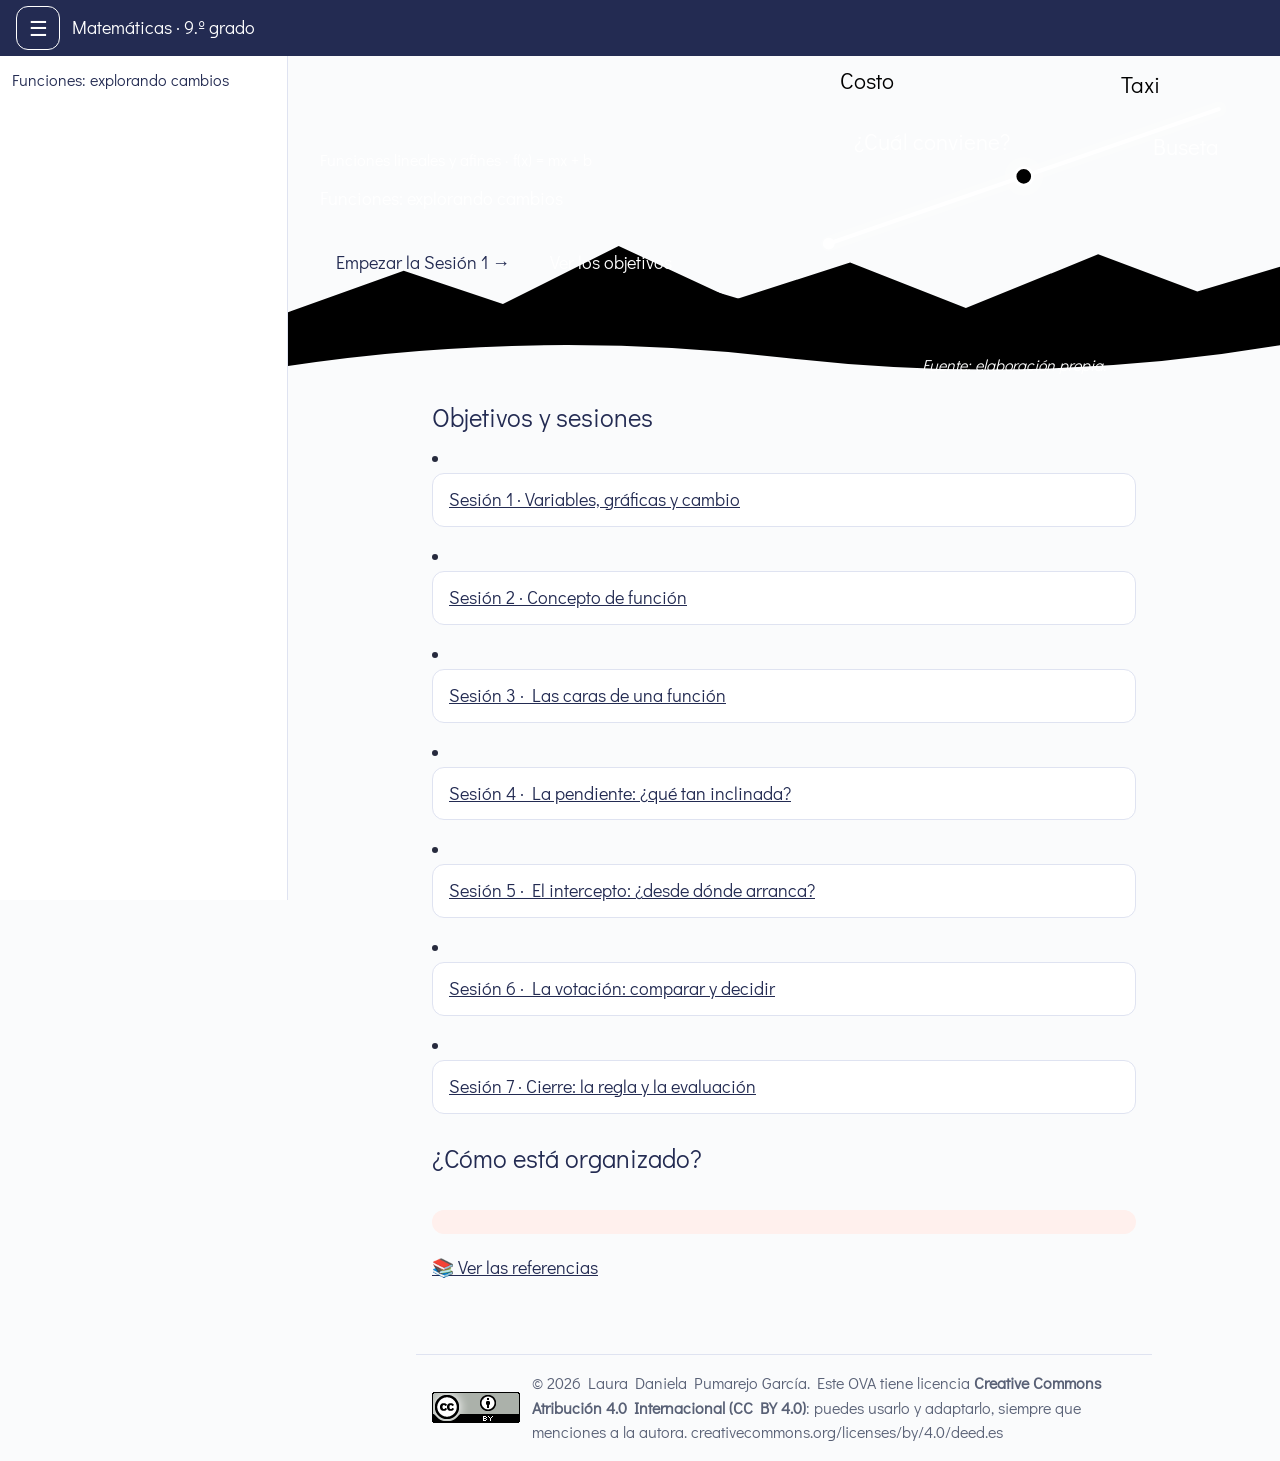
<file: index.html>
<!doctype html>
<html lang="es-CO">
<head>
  <meta charset="utf-8">
  <meta name="viewport" content="width=device-width, initial-scale=1">
  <meta name="author" content="Laura Daniela Pumarejo García">
  <meta name="description" content="OVA de matemáticas para grado 9.º sobre funciones lineales y afines. Funciona sin conexión.">
  <meta name="license" content="CC BY 4.0">
  <title>Funciones: explorando cambios</title>
  <link rel="stylesheet" href="css/tokens.css">
  <link rel="stylesheet" href="css/base.css">
  <link rel="stylesheet" href="css/layout.css">
  <link rel="stylesheet" href="css/components/sidebar.css">
  <link rel="stylesheet" href="css/components/home.css">
  <link rel="stylesheet" href="css/components/license.css">
</head>
<body>
  <a class="ova-skip" href="#ova-content">Saltar al contenido</a>

  <header class="ova-topbar" id="ova-topbar">
    <button class="ova-topbar__toggle" id="ova-menu-toggle" type="button" aria-controls="ova-sidebar" aria-expanded="false" aria-label="Abrir menú"><span aria-hidden="true">☰</span></button>
    <p class="ova-topbar__title">Matemáticas · 9.º grado</p>
  </header>

  <div class="ova-shell">
    <nav class="ova-sidebar" id="ova-sidebar" aria-label="Menú del curso">
      <div class="ova-sidebar__head">
        <p class="ova-sidebar__unit">Funciones: explorando cambios</p>
        <button class="ova-sidebar__close" id="ova-menu-close" type="button" aria-label="Cerrar menú"><span aria-hidden="true">✕</span></button>
      </div>
      <div id="ova-course-menu"></div>
    </nav>
    <div class="ova-sidebar__scrim" id="ova-scrim"></div>

    <div class="ova-shell__main" id="ova-main-column">
      <main id="ova-content" tabindex="-1">
        <section class="ova-cover" aria-labelledby="ova-cover-title">
          <div class="ova-cover__inner">
            <div class="ova-cover__text">
              <p class="ova-cover__eyebrow">Funciones lineales y afines · f(x) = mx + b</p>
              <h1 class="ova-cover__title" id="ova-cover-title">Funciones: explorando cambios</h1>
              <div class="ova-cover__about" id="ova-home-about"></div>
              <div class="ova-cover__actions">
                <a class="ova-cover__link ova-cover__link--main" id="ova-home-start" href="session.html?s=1">Empezar la Sesión 1 →</a>
                <a class="ova-cover__link" href="#ova-home-objectives-title">Ver los objetivos</a>
              </div>
            </div>
            <div class="ova-cover__art">
              <svg class="ova-cover__graph" viewBox="0 0 480 300" role="img" aria-label="Gráfica del costo según los kilómetros: las rectas del taxi y de la buseta arrancan en valores distintos y se cruzan en un punto, con la pregunta ¿cuál conviene?">
                <path class="ova-graph__grid" d="M116.7 20V250M183.3 20V250M250 20V250M316.7 20V250M383.3 20V250M450 20V250M50 192.5H450M50 135H450M50 77.5H450M50 20H450"/>
                <path class="ova-graph__axis" d="M50 12V250H460"/>
                <path class="ova-graph__line ova-graph__line--bus ova-graph__glow" pathLength="1" d="M50 192.5L450 54.5"/>
                <path class="ova-graph__line ova-graph__line--taxi ova-graph__glow" pathLength="1" d="M50 227L450 20"/>
                <path class="ova-graph__line ova-graph__line--bus" pathLength="1" d="M50 192.5L450 54.5"/>
                <path class="ova-graph__line ova-graph__line--taxi" pathLength="1" d="M50 227L450 20"/>
                <circle class="ova-graph__point--bus" cx="50" cy="192.5" r="6"/>
                <circle class="ova-graph__point--taxi" cx="50" cy="227" r="6"/>
                <g class="ova-graph__appear">
                  <circle class="ova-graph__halo" cx="250" cy="123.5" r="20"/>
                  <circle class="ova-graph__cross" cx="250" cy="123.5" r="9"/>
                  <text class="ova-graph__label ova-graph__label--end" x="236" y="96">¿Cuál conviene?</text>
                  <text class="ova-graph__label ova-graph__label--taxi" x="350" y="38">Taxi</text>
                  <text class="ova-graph__label ova-graph__label--end" x="450" y="102">Buseta</text>
                </g>
                <text class="ova-graph__label ova-graph__label--axis" x="62" y="34">Costo</text>
                <text class="ova-graph__label ova-graph__label--axis ova-graph__label--end" x="460" y="280">Kilómetros</text>
              </svg>
              <p class="ova-figure-source">Fuente: elaboración propia.</p>
            </div>
          </div>
          <svg class="ova-cover__ridges" viewBox="0 0 1200 200" preserveAspectRatio="none" aria-hidden="true" focusable="false">
            <path class="ova-cover__ridge--far" d="M0 120L140 70L260 110L400 40L540 105L680 60L820 115L980 50L1100 95L1200 65V200H0Z"/>
            <path class="ova-cover__ridge--mid" d="M0 150L180 105L330 145L500 90L700 150L880 110L1040 150L1200 115V200H0Z"/>
            <path class="ova-cover__ridge--front" d="M0 185Q300 140 600 175T1200 160V200H0Z"/>
          </svg>
        </section>

        <div class="ova-container ova-home">
          <section class="ova-home__section" aria-labelledby="ova-home-objectives-title">
            <h2 class="ova-home__heading" id="ova-home-objectives-title">Objetivos y sesiones</h2>
            <div class="ova-home__objectives" id="ova-home-list"></div>
            <p class="ova-home__note" id="ova-home-note"></p>
          </section>
          <section class="ova-home__section" aria-labelledby="ova-home-organization-title">
            <h2 class="ova-home__heading" id="ova-home-organization-title">¿Cómo está organizado?</h2>
            <p class="ova-home__note" id="ova-home-organization"></p>
            <ul class="ova-home__steps" id="ova-home-steps"></ul>
            <p class="ova-home__callout" id="ova-home-callout"></p>
            <a class="ova-home__link" id="ova-home-references" href="references.html">📚 Ver las referencias</a>
          </section>
          <div id="ova-home-teacher"></div>
        </div>
      </main>
      <footer class="ova-license ova-container">
        <img class="ova-license__logo" src="css/images/cc-by.png" width="88" height="31" alt="Licencia Creative Commons Atribución 4.0">
        <p class="ova-license__text">© 2026 Laura Daniela Pumarejo García. Este OVA tiene licencia <strong>Creative Commons Atribución 4.0 Internacional (CC BY 4.0)</strong>: puedes usarlo y adaptarlo, siempre que menciones a la autora. creativecommons.org/licenses/by/4.0/deed.es</p>
      </footer>
    </div>
  </div>

  <script src="js/core/dom.js"></script>
  <script src="js/core/sidebar.js"></script>
  <script src="js/core/course-menu.js"></script>
  <script src="js/services/markdown.js"></script>
  <script src="data/course.js"></script>
  <script src="js/home.js"></script>
</body>
</html>
</file>
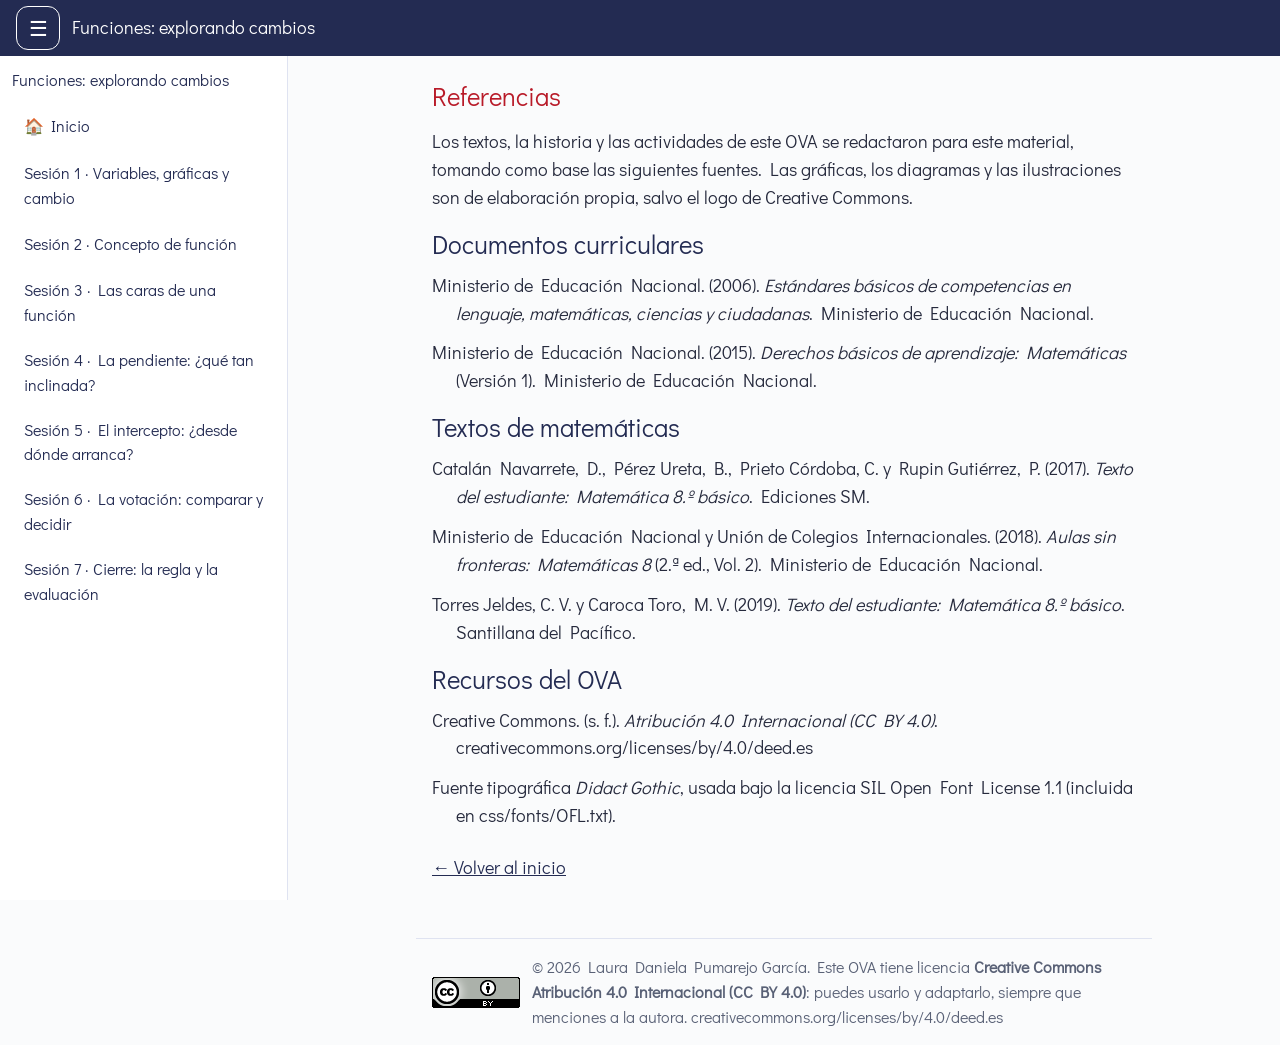
<file: references.html>
<!doctype html>
<html lang="es-CO">
<head>
  <meta charset="utf-8">
  <meta name="viewport" content="width=device-width, initial-scale=1">
  <meta name="author" content="Laura Daniela Pumarejo García">
  <meta name="license" content="CC BY 4.0">
  <title>Referencias · Funciones: explorando cambios</title>
  <link rel="stylesheet" href="css/tokens.css">
  <link rel="stylesheet" href="css/base.css">
  <link rel="stylesheet" href="css/layout.css">
  <link rel="stylesheet" href="css/components/sidebar.css">
  <link rel="stylesheet" href="css/components/home.css">
  <link rel="stylesheet" href="css/components/license.css">
</head>
<body>
  <a class="ova-skip" href="#ova-content">Saltar al contenido</a>

  <header class="ova-topbar" id="ova-topbar">
    <button class="ova-topbar__toggle" id="ova-menu-toggle" type="button" aria-controls="ova-sidebar" aria-expanded="false" aria-label="Abrir menú"><span aria-hidden="true">☰</span></button>
    <p class="ova-topbar__title">Funciones: explorando cambios</p>
  </header>

  <div class="ova-shell">
    <nav class="ova-sidebar" id="ova-sidebar" aria-label="Menú del curso">
      <div class="ova-sidebar__head">
        <p class="ova-sidebar__unit">Funciones: explorando cambios</p>
        <button class="ova-sidebar__close" id="ova-menu-close" type="button" aria-label="Cerrar menú"><span aria-hidden="true">✕</span></button>
      </div>
      <div id="ova-course-menu"></div>
    </nav>
    <div class="ova-sidebar__scrim" id="ova-scrim"></div>

    <div class="ova-shell__main" id="ova-main-column">
      <main class="ova-container ova-home" id="ova-content" tabindex="-1">
        <h1 class="ova-page__title">Referencias</h1>
        <p class="ova-home__note" id="ova-references-intro"></p>
        <div class="ova-home__objectives" id="ova-references-groups"></div>
        <a class="ova-home__link" id="ova-references-home" href="index.html">← Volver al inicio</a>
      </main>
      <footer class="ova-license ova-container">
        <img class="ova-license__logo" src="css/images/cc-by.png" width="88" height="31" alt="Licencia Creative Commons Atribución 4.0">
        <p class="ova-license__text">© 2026 Laura Daniela Pumarejo García. Este OVA tiene licencia <strong>Creative Commons Atribución 4.0 Internacional (CC BY 4.0)</strong>: puedes usarlo y adaptarlo, siempre que menciones a la autora. creativecommons.org/licenses/by/4.0/deed.es</p>
      </footer>
    </div>
  </div>

  <script src="js/core/dom.js"></script>
  <script src="js/core/sidebar.js"></script>
  <script src="js/core/course-menu.js"></script>
  <script src="js/services/markdown.js"></script>
  <script src="data/course.js"></script>
  <script src="data/references.js"></script>
  <script src="js/references.js"></script>
</body>
</html>
</file>
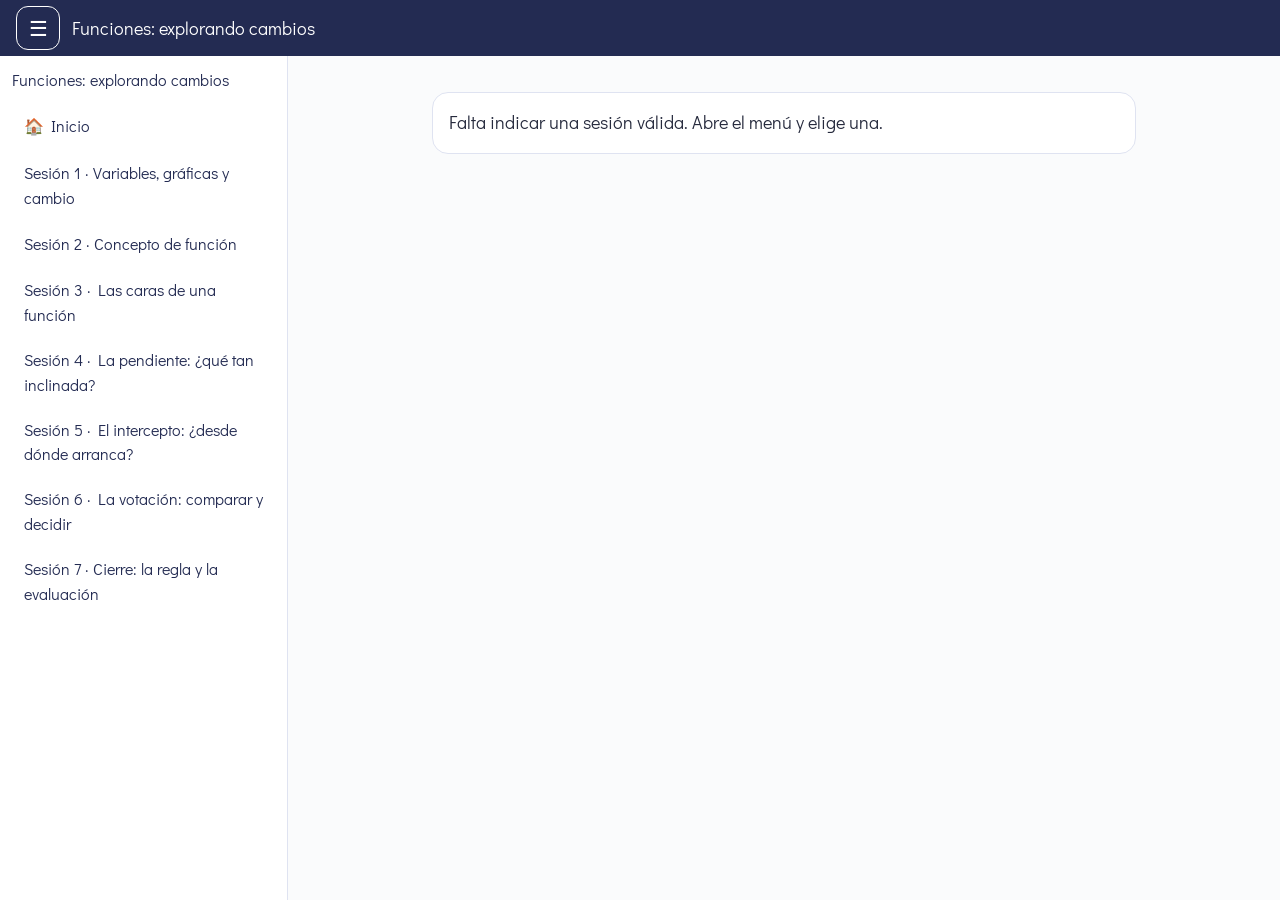
<file: session.html>
<!doctype html>
<html lang="es-CO">
<head>
  <meta charset="utf-8">
  <meta name="viewport" content="width=device-width, initial-scale=1">
  <title>Funciones: explorando cambios</title>
  <link rel="stylesheet" href="css/tokens.css">
  <link rel="stylesheet" href="css/base.css">
  <link rel="stylesheet" href="css/layout.css">
  <link rel="stylesheet" href="css/utilities.css">
  <link rel="stylesheet" href="css/components/button.css">
  <link rel="stylesheet" href="css/components/sidebar.css">
  <link rel="stylesheet" href="css/components/nav.css">
  <link rel="stylesheet" href="css/components/box.css">
  <link rel="stylesheet" href="css/components/chat.css">
  <link rel="stylesheet" href="css/components/bridge.css">
  <link rel="stylesheet" href="css/components/feedback.css">
  <link rel="stylesheet" href="css/components/field.css">
  <link rel="stylesheet" href="css/components/quiz.css">
  <link rel="stylesheet" href="css/components/chart.css">
  <link rel="stylesheet" href="css/components/table.css">
  <link rel="stylesheet" href="css/components/classify.css">
  <link rel="stylesheet" href="css/components/mission.css">
  <link rel="stylesheet" href="css/components/sagittal.css">
  <link rel="stylesheet" href="css/components/machine.css">
  <link rel="stylesheet" href="css/components/plane.css">
  <link rel="stylesheet" href="css/components/summary.css">
  <link rel="stylesheet" href="css/components/fraction.css">
  <link rel="stylesheet" href="css/components/teacher-review.css">
  <link rel="stylesheet" href="css/components/slope.css">
  <link rel="stylesheet" href="css/components/receipts.css">
</head>
<body>
  <a class="ova-skip" href="#ova-content">Saltar al contenido</a>

  <header class="ova-topbar" id="ova-topbar">
    <button class="ova-topbar__toggle" id="ova-menu-toggle" type="button" aria-controls="ova-sidebar" aria-expanded="false" aria-label="Abrir menú"><span aria-hidden="true">☰</span></button>
    <h1 class="ova-topbar__title" id="ova-session-title">Funciones: explorando cambios</h1>
  </header>

  <div class="ova-shell">
    <nav class="ova-sidebar" id="ova-sidebar" aria-label="Menú del curso">
      <div class="ova-sidebar__head">
        <p class="ova-sidebar__unit">Funciones: explorando cambios</p>
        <button class="ova-sidebar__close" id="ova-menu-close" type="button" aria-label="Cerrar menú"><span aria-hidden="true">✕</span></button>
      </div>
      <div id="ova-course-menu"></div>
    </nav>
    <div class="ova-sidebar__scrim" id="ova-scrim"></div>

    <div class="ova-shell__main" id="ova-main-column">
      <div class="ova-container">
        <section class="ova-progress" id="ova-progress" aria-label="Avance en la sesión"></section>
        <main class="ova-page" id="ova-content" tabindex="-1">
          <noscript><p class="ova-notice">Para ver este material necesitas activar JavaScript en tu navegador.</p></noscript>
        </main>
        <div id="ova-pager"></div>
      </div>
    </div>
  </div>

  <script src="js/core/dom.js"></script>
  <script src="js/core/registry.js"></script>
  <script src="js/core/renderer.js"></script>
  <script src="js/core/navigation.js"></script>
  <script src="js/core/sidebar.js"></script>
  <script src="js/core/course-menu.js"></script>
  <script src="js/services/markdown.js"></script>
  <script src="js/services/validator.js"></script>
  <script src="js/services/hints.js"></script>
  <script src="js/services/scale.js"></script>
  <script src="js/services/feedback.js"></script>
  <script src="js/services/field.js"></script>
  <script src="js/services/gate.js"></script>
  <script src="js/services/review.js"></script>
  <script src="js/services/plane-drawing.js"></script>
  <script src="js/components/box.js"></script>
  <script src="js/components/chat.js"></script>
  <script src="js/components/bridge.js"></script>
  <script src="js/components/quiz.js"></script>
  <script src="js/components/chart.js"></script>
  <script src="js/components/table.js"></script>
  <script src="js/components/classify.js"></script>
  <script src="js/components/mission.js"></script>
  <script src="js/components/sagittal.js"></script>
  <script src="js/components/machine.js"></script>
  <script src="js/components/plane.js"></script>
  <script src="js/components/line-lab.js"></script>
  <script src="js/components/summary.js"></script>
  <script src="js/components/teacher-review.js"></script>
  <script src="js/components/slope.js"></script>
  <script src="js/components/receipts.js"></script>
  <script src="data/course.js"></script>
  <script src="data/mission.js"></script>
  <script src="data/contexts.js"></script>
  <script src="js/app.js"></script>
</body>
</html>
</file>
<file: css/tokens.css>
:root {
  /* Color */
  --ova-red: #dd2433;
  --ova-red-dark: #b81a28;
  --ova-coral: #ff7a66;
  --ova-coral-soft: #fff0ed;
  --ova-coral-dark: #8f3226;
  --ova-blue: #232b52;
  --ova-text: #262a3d;
  --ova-text-soft: #596176;
  --ova-text-inverse: #fff;
  --ova-border: #dfe3f1;
  --ova-bg: #fafbfc;
  --ova-bg-2: #eaeef8;
  --ova-bg-card: #fff;
  --ova-ok: #1f8a4c;
  --ova-ok-dark: #166b3a;
  --ova-ok-soft: #e8f6ee;
  --ova-neutral: #8a93a0;
  --ova-scrim: rgba(35, 43, 82, .55);
  --ova-machine-funnel: #38446c;
  --ova-machine-body: #2e3856;
  --ova-machine-screen: #d1f2e5;

  /* Typography */
  --ova-font: "Didact Gothic", Verdana, Helvetica, Arial, sans-serif;
  --ova-font-receipt: "Courier New", Courier, monospace;
  --ova-text-s: 1rem;
  --ova-text-m: 1.125rem;
  --ova-text-l: 1.3rem;
  --ova-text-xl: 1.6rem;
  --ova-leading: 1.55;
  --ova-leading-title: 1.25;

  /* Spacing */
  --ova-space-1: 0.25rem;
  --ova-space-2: 0.5rem;
  --ova-space-3: 0.75rem;
  --ova-space-4: 1rem;
  --ova-space-5: 1.5rem;
  --ova-space-6: 2rem;

  /* Sizes */
  --ova-content-max: 46rem;
  --ova-figure-max: 28rem;
  --ova-sidebar-width: 18rem;
  --ova-drawer-max: 85vw;
  --ova-topbar-height: 3.5rem;
  --ova-touch: 2.75rem;
  --ova-avatar: 2.25rem;
  --ova-bubble-max: 85%;
  --ova-field-width: 5.5rem;
  --ova-slope-field: 5rem;
  --ova-machine-width: 15rem;
  --ova-receipt-width: 14rem;
  --ova-receipt-max: 18rem;
  --ova-receipt-tear: 0.625rem;
  --ova-receipt-tooth: 1.25rem;
  --ova-change-width: 6.5rem;
  --ova-radio-mark: 1.25rem;
  --ova-svg-text: 24px;
  --ova-svg-text-compact: 21px;
  --ova-svg-vertex: 7px;
  --ova-svg-vertex-compact: 5px;
  --ova-svg-point: 11px;
  --ova-svg-point-compact: 8px;
  --ova-stroke: 1px;
  --ova-stroke-2: 2px;
  --ova-stroke-focus: 3px;
  --ova-stroke-accent: 4px;

  /* Shape */
  --ova-radius: 16px;
  --ova-radius-btn: 12px;
  --ova-radius-full: 999px;
  --ova-shadow: 0 2px 10px rgba(35, 43, 82, .08);

  /* Layers and motion */
  --ova-z-topbar: 10;
  --ova-z-scrim: 20;
  --ova-z-drawer: 30;
  --ova-motion: .2s ease;
}
</file>
<file: css/base.css>
@font-face {
  font-family: "Didact Gothic";
  src: url("fonts/didact-gothic-latin-400-normal.woff2") format("woff2"),
       url("fonts/didact-gothic-latin-400-normal.woff") format("woff");
  font-weight: 400;
  font-style: normal;
  font-display: swap;
}

*, *::before, *::after { box-sizing: border-box; }

html {
  -webkit-text-size-adjust: 100%;
  scroll-padding-top: calc(var(--ova-topbar-height) + var(--ova-space-2));
}

body {
  margin: 0;
  background: var(--ova-bg);
  color: var(--ova-text);
  font-family: var(--ova-font);
  font-size: var(--ova-text-m);
  line-height: var(--ova-leading);
  overflow-wrap: break-word;
}

h1, h2, h3 {
  margin: 0;
  color: var(--ova-blue);
  font-weight: 400;
  line-height: var(--ova-leading-title);
}

p { margin: 0 0 var(--ova-space-3); }
p:last-child { margin-bottom: 0; }

ul, ol { margin: 0 0 var(--ova-space-3); padding-left: var(--ova-space-5); }
ul:last-child, ol:last-child { margin-bottom: 0; }

img, svg { max-width: 100%; }

a { color: var(--ova-red-dark); }

:focus { outline: none; }

:focus-visible {
  outline: var(--ova-stroke-focus) solid var(--ova-blue);
  outline-offset: 2px;
}

@media (prefers-reduced-motion: reduce) {
  *, *::before, *::after {
    animation: none !important;
    transition: none !important;
    scroll-behavior: auto !important;
  }
}

.ova-figure-source { margin: var(--ova-space-1) 0 0; color: var(--ova-text-soft); font-size: var(--ova-text-s); font-style: italic; text-align: center; }
</file>
<file: css/layout.css>
.ova-container {
  width: 100%;
  max-width: var(--ova-content-max);
  margin-inline: auto;
  padding-inline: var(--ova-space-4);
}

.ova-skip {
  position: absolute;
  z-index: var(--ova-z-drawer);
  left: var(--ova-space-2);
  top: -100%;
  padding: var(--ova-space-2) var(--ova-space-4);
  background: var(--ova-bg-card);
  border-radius: var(--ova-radius-btn);
}
.ova-skip:focus { top: var(--ova-space-2); }

.ova-topbar {
  position: sticky;
  top: 0;
  z-index: var(--ova-z-topbar);
  display: flex;
  align-items: center;
  gap: var(--ova-space-3);
  min-height: var(--ova-topbar-height);
  padding: var(--ova-space-1) var(--ova-space-4);
  background: var(--ova-blue);
  color: var(--ova-text-inverse);
}
.ova-topbar__title {
  min-width: 0;
  color: inherit;
  font-size: var(--ova-text-m);
}
.ova-topbar__toggle {
  flex: none;
  width: var(--ova-touch);
  height: var(--ova-touch);
  padding: 0;
  background: none;
  border: var(--ova-stroke) solid var(--ova-text-inverse);
  border-radius: var(--ova-radius-btn);
  color: inherit;
  font: inherit;
  font-size: var(--ova-text-l);
  line-height: 1;
  cursor: pointer;
}
.ova-topbar__toggle:focus-visible { outline-color: var(--ova-text-inverse); }

.ova-shell__main { min-width: 0; }

.ova-page {
  display: flex;
  flex-direction: column;
  gap: var(--ova-space-4);
  padding-block: var(--ova-space-4);
}
.ova-page__title {
  color: var(--ova-red-dark);
  font-size: var(--ova-text-xl);
}

.ova-notice {
  padding: var(--ova-space-4);
  background: var(--ova-bg-card);
  border: var(--ova-stroke) solid var(--ova-border);
  border-radius: var(--ova-radius);
}

.ova-home {
  display: flex;
  flex-direction: column;
  gap: var(--ova-space-4);
  padding-block: var(--ova-space-5);
}
.ova-home__subtitle { margin: 0; color: var(--ova-text-soft); font-size: var(--ova-text-s); }
.ova-home__list {
  display: flex;
  flex-direction: column;
  gap: var(--ova-space-2);
  margin: 0;
  padding: 0;
  list-style: none;
}
.ova-home__session {
  display: flex;
  align-items: center;
  min-height: var(--ova-touch);
  padding: var(--ova-space-3) var(--ova-space-4);
  background: var(--ova-bg-card);
  border: var(--ova-stroke) solid var(--ova-border);
  border-radius: var(--ova-radius-btn);
  color: var(--ova-blue);
}
.ova-home__session--pending { background: var(--ova-bg-2); color: var(--ova-text-soft); }
.ova-home__teacher {
  display: inline-flex;
  align-items: center;
  align-self: flex-start;
  min-height: var(--ova-touch);
  color: var(--ova-blue);
}

@media (min-width: 48rem) {
  .ova-page { gap: var(--ova-space-5); padding-block: var(--ova-space-5); }
}

@media (min-width: 64rem) {
  .ova-shell {
    display: grid;
    grid-template-columns: var(--ova-sidebar-width) minmax(0, 1fr);
  }
  body[data-sidebar="closed"] .ova-shell { grid-template-columns: minmax(0, 1fr); }
}
</file>
<file: css/components/sidebar.css>
/* Mobile first: off-canvas drawer. From 64rem it becomes a column beside the content. */
.ova-sidebar {
  position: fixed;
  z-index: var(--ova-z-drawer);
  inset: 0 auto 0 0;
  display: flex;
  flex-direction: column;
  gap: var(--ova-space-3);
  width: var(--ova-sidebar-width);
  max-width: var(--ova-drawer-max);
  padding: var(--ova-space-3);
  overflow-y: auto;
  background: var(--ova-bg-card);
  border-right: var(--ova-stroke) solid var(--ova-border);
  visibility: hidden;
  transform: translateX(-100%);
  transition: transform var(--ova-motion), visibility var(--ova-motion);
}
body[data-sidebar="open"] .ova-sidebar {
  visibility: visible;
  transform: none;
  /* Visible at once when opening, so focus can move inside right away. */
  transition: transform var(--ova-motion), visibility 0s;
}

.ova-sidebar__scrim {
  position: fixed;
  z-index: var(--ova-z-scrim);
  inset: 0;
  display: none;
  background: var(--ova-scrim);
}
body[data-sidebar="open"] .ova-sidebar__scrim { display: block; }

.ova-sidebar__head {
  display: flex;
  align-items: center;
  justify-content: space-between;
  gap: var(--ova-space-2);
}
.ova-sidebar__unit { margin: 0; color: var(--ova-blue); font-size: var(--ova-text-s); }
.ova-sidebar__close {
  flex: none;
  width: var(--ova-touch);
  height: var(--ova-touch);
  background: none;
  border: var(--ova-stroke) solid var(--ova-border);
  border-radius: var(--ova-radius-btn);
  color: var(--ova-blue);
  font: inherit;
  cursor: pointer;
}

.ova-menu__list,
.ova-menu__pages {
  margin: 0;
  padding: 0;
  list-style: none;
}
.ova-menu__list {
  display: flex;
  flex-direction: column;
  gap: var(--ova-space-1);
}
.ova-menu__pages {
  margin: var(--ova-space-1) 0 var(--ova-space-2) var(--ova-space-3);
  padding-left: var(--ova-space-2);
  border-left: var(--ova-stroke-2) solid var(--ova-border);
}

.ova-menu__link,
.ova-menu__page {
  display: flex;
  align-items: center;
  width: 100%;
  min-height: var(--ova-touch);
  padding: var(--ova-space-2) var(--ova-space-3);
  background: none;
  border: 0;
  border-radius: var(--ova-radius-btn);
  color: var(--ova-blue);
  font: inherit;
  font-size: var(--ova-text-s);
  text-align: left;
  text-decoration: none;
  cursor: pointer;
}
.ova-menu__link:hover,
.ova-menu__page:hover { background: var(--ova-bg-2); }
.ova-menu__link[aria-current="true"] { color: var(--ova-red-dark); font-weight: 700; }
.ova-menu__page[aria-current="page"] { background: var(--ova-bg-2); }
.ova-menu__page[aria-current="page"]::before { content: "▶"; margin-right: var(--ova-space-2); color: var(--ova-red-dark); }
.ova-menu__pending {
  display: flex;
  align-items: center;
  min-height: var(--ova-touch);
  padding: var(--ova-space-2) var(--ova-space-3);
  color: var(--ova-text-soft);
  font-size: var(--ova-text-s);
}

@media (min-width: 64rem) {
  .ova-sidebar {
    position: sticky;
    z-index: auto;
    top: var(--ova-topbar-height);
    inset-inline: auto;
    bottom: auto;
    width: auto;
    max-width: none;
    height: calc(100vh - var(--ova-topbar-height));
    visibility: visible;
    transform: none;
    transition: none;
  }
  body[data-sidebar="closed"] .ova-sidebar { display: none; }
  body[data-sidebar="open"] .ova-sidebar__scrim { display: none; }
  .ova-sidebar__close { display: none; }
}
</file>
<file: css/components/home.css>
/* Cover: dusk sky, layered ridges that melt into the page, and the two functions drawn as light. */
.ova-cover {
  position: relative;
  overflow: hidden;
  padding: var(--ova-space-6) var(--ova-space-4) var(--ova-cover-ridge-room);
  background: linear-gradient(180deg, var(--ova-cover-night) 0%, var(--ova-blue) 40%, var(--ova-cover-dusk) 78%, var(--ova-cover-horizon) 100%);
  color: var(--ova-text-inverse);
}
.ova-cover__inner {
  position: relative;
  z-index: 1;
  display: flex;
  flex-wrap: wrap;
  align-items: center;
  gap: var(--ova-space-5);
  max-width: var(--ova-cover-max);
  margin-inline: auto;
}
.ova-cover__text {
  flex: 1 1 20rem;
  display: flex;
  flex-direction: column;
  align-items: flex-start;
  gap: var(--ova-space-4);
  min-width: 0;
}
.ova-cover__eyebrow { margin: 0; color: var(--ova-cover-taxi); font-size: var(--ova-text-s); }
.ova-cover__title { margin: 0; color: inherit; font-size: var(--ova-text-cover); line-height: 1.1; text-wrap: balance; }
.ova-cover__about { font-size: var(--ova-text-m); }
.ova-cover__about > * { margin: 0; }
.ova-cover__actions { display: flex; flex-wrap: wrap; gap: var(--ova-space-2); }
.ova-cover__link {
  display: inline-flex;
  align-items: center;
  min-height: var(--ova-touch);
  padding: var(--ova-space-2) var(--ova-space-4);
  border: var(--ova-stroke) solid var(--ova-cover-axis);
  border-radius: var(--ova-radius-btn);
  color: inherit;
  text-decoration: none;
  transition: background-color var(--ova-motion), transform var(--ova-motion);
}
.ova-cover__link:hover { background: var(--ova-cover-grid); transform: translateY(-2px); }
.ova-cover__link:focus-visible { outline-color: var(--ova-text-inverse); }
.ova-cover__link--main {
  background: var(--ova-cover-taxi);
  border-color: var(--ova-cover-taxi);
  color: var(--ova-blue);
  box-shadow: 0 6px 24px var(--ova-cover-taxi-glow);
}
.ova-cover__link--main:hover { background: var(--ova-cover-taxi); }
.ova-cover__art {
  flex: 1 1 22rem;
  min-width: 0;
  max-width: 36rem;
  margin-inline: auto;
}
.ova-cover__graph { display: block; width: 100%; height: auto; }
.ova-cover__art .ova-figure-source { color: var(--ova-text-inverse); }
.ova-cover__ridges {
  position: absolute;
  inset: auto 0 -1px;
  display: block;
  width: 100%;
  height: var(--ova-cover-ridge-height);
}
.ova-cover__ridge--far { fill: var(--ova-cover-ridge-far); }
.ova-cover__ridge--mid { fill: var(--ova-cover-ridge-mid); }
.ova-cover__ridge--front { fill: var(--ova-bg); }

/* Cover graph */
.ova-graph__grid { stroke: var(--ova-cover-grid); stroke-width: 1; fill: none; }
.ova-graph__axis { stroke: var(--ova-cover-axis); stroke-width: 2; fill: none; }
.ova-graph__line { stroke-width: 4; stroke-linecap: round; fill: none; }
.ova-graph__line--taxi { stroke: var(--ova-cover-taxi); }
.ova-graph__line--bus { stroke: var(--ova-text-inverse); }
.ova-graph__glow { stroke-width: 16; opacity: .22; }
.ova-graph__point--taxi { fill: var(--ova-cover-taxi); }
.ova-graph__point--bus { fill: var(--ova-text-inverse); }
.ova-graph__halo { fill: var(--ova-text-inverse); opacity: .22; }
.ova-graph__cross { fill: var(--ova-cover-night); stroke: var(--ova-text-inverse); stroke-width: 3; }
.ova-graph__label { font-size: 23px; fill: var(--ova-text-inverse); }
.ova-graph__label--taxi { fill: var(--ova-cover-taxi); }
.ova-graph__label--axis { fill: var(--ova-cover-axis); }
.ova-graph__label--end { text-anchor: end; }

@media (prefers-reduced-motion: no-preference) {
  .ova-graph__line { stroke-dasharray: 1; animation: ova-graph-draw 1.4s ease-out both; }
  .ova-graph__appear { animation: ova-graph-appear .4s ease-out 1.1s both; }
  @keyframes ova-graph-draw {
    from { stroke-dashoffset: 1; }
    to { stroke-dashoffset: 0; }
  }
  @keyframes ova-graph-appear {
    from { opacity: 0; }
    to { opacity: 1; }
  }
}

/* Sections */
.ova-home__section {
  display: flex;
  flex-direction: column;
  gap: var(--ova-space-3);
}
.ova-home__heading { margin: 0; color: var(--ova-blue); font-size: var(--ova-text-xl); line-height: var(--ova-leading-title); scroll-margin-top: var(--ova-topbar-height); }
.ova-home__note { margin: 0; }

/* Objectives */
.ova-home__objectives {
  display: flex;
  flex-direction: column;
  gap: var(--ova-space-4);
}
.ova-home__objective {
  --ova-home-accent: var(--ova-red-dark);
  --ova-home-tint: var(--ova-coral-soft);
  padding: var(--ova-space-4);
  background: var(--ova-bg-card);
  border-top: var(--ova-stroke-accent) solid var(--ova-home-accent);
  border-radius: var(--ova-radius);
  box-shadow: var(--ova-shadow);
}
.ova-home__objective:nth-child(2) { --ova-home-accent: var(--ova-blue); --ova-home-tint: var(--ova-bg-2); }
.ova-home__objective:nth-child(3) { --ova-home-accent: var(--ova-ok-dark); --ova-home-tint: var(--ova-ok-soft); }
.ova-home__objective p { margin: 0 0 var(--ova-space-3); }
.ova-home__objective-title {
  display: flex;
  align-items: center;
  gap: var(--ova-space-2);
  margin: 0 0 var(--ova-space-3);
  color: var(--ova-home-accent);
  font-size: var(--ova-text-l);
  line-height: var(--ova-leading-title);
}
.ova-home__objective .ova-home__session {
  justify-content: space-between;
  gap: var(--ova-space-3);
  background: var(--ova-home-tint);
  border: 0;
  border-left: var(--ova-stroke-accent) solid var(--ova-home-accent);
  color: var(--ova-text);
  text-decoration: none;
  transition: transform var(--ova-motion);
}
.ova-home__objective a.ova-home__session::after { content: "→"; color: var(--ova-home-accent); }
.ova-home__objective a.ova-home__session:hover { transform: translateX(var(--ova-space-1)); }

.ova-home__link {
  display: inline-flex;
  align-items: center;
  align-self: flex-start;
  min-height: var(--ova-touch);
  color: var(--ova-blue);
}

/* References */
.ova-references__list {
  display: flex;
  flex-direction: column;
  gap: var(--ova-space-3);
  margin: 0;
  padding: 0;
  list-style: none;
}
.ova-references__item { padding-left: var(--ova-space-5); text-indent: calc(-1 * var(--ova-space-5)); overflow-wrap: anywhere; }

/* Organization */
.ova-home__steps {
  display: grid;
  grid-template-columns: repeat(auto-fit, minmax(min(100%, 16rem), 1fr));
  gap: var(--ova-space-3);
  margin: 0;
  padding: 0;
  list-style: none;
}
.ova-home__step {
  display: flex;
  gap: var(--ova-space-3);
  padding: var(--ova-space-3) var(--ova-space-4);
  background: var(--ova-bg-card);
  border-radius: var(--ova-radius);
  box-shadow: var(--ova-shadow);
}
.ova-home__step-icon { flex: none; font-size: var(--ova-text-xl); line-height: 1.2; }
.ova-home__step-title { display: block; color: var(--ova-blue); font-weight: 700; }
.ova-home__callout {
  margin: 0;
  padding: var(--ova-space-3) var(--ova-space-4);
  background: var(--ova-coral-soft);
  border-radius: var(--ova-radius);
}

@media (min-width: 48rem) {
  .ova-cover { padding-inline: var(--ova-space-6); }
}
</file>
<file: css/components/license.css>
.ova-license {
  display: flex;
  flex-wrap: wrap;
  align-items: center;
  gap: var(--ova-space-3);
  margin-top: var(--ova-space-5);
  padding-block: var(--ova-space-4);
  border-top: var(--ova-stroke) solid var(--ova-border);
  color: var(--ova-text-soft);
  font-size: var(--ova-text-s);
}
.ova-license__logo { flex: none; display: block; }
.ova-license__text { flex: 1 1 14rem; margin: 0; }
</file>
<file: css/utilities.css>
.ova-hidden { display: none !important; }
.ova-center { text-align: center; }
</file>
<file: css/components/button.css>
.ova-btn {
  min-height: var(--ova-touch);
  min-width: var(--ova-touch);
  padding: var(--ova-space-2) var(--ova-space-4);
  background: var(--ova-red-dark);
  border: var(--ova-stroke) solid var(--ova-red-dark);
  border-radius: var(--ova-radius-btn);
  color: var(--ova-text-inverse);
  font: inherit;
  cursor: pointer;
}
.ova-btn:hover:not(:disabled) { background: var(--ova-blue); border-color: var(--ova-blue); }
.ova-btn:disabled {
  background: var(--ova-bg-2);
  border-color: var(--ova-border);
  color: var(--ova-text-soft);
  cursor: not-allowed;
}
.ova-btn--soft {
  background: var(--ova-bg-card);
  border-color: var(--ova-border);
  color: var(--ova-blue);
}
.ova-btn--soft:hover:not(:disabled) { color: var(--ova-text-inverse); }
</file>
<file: css/components/nav.css>
.ova-progress { padding-top: var(--ova-space-3); }
.ova-progress__label {
  margin: 0 0 var(--ova-space-1);
  color: var(--ova-text-soft);
  font-size: var(--ova-text-s);
}
.ova-progress__bar {
  display: block;
  width: 100%;
  height: var(--ova-space-2);
  accent-color: var(--ova-red-dark);
}

.ova-pager {
  display: flex;
  justify-content: space-between;
  gap: var(--ova-space-3);
  padding-block: var(--ova-space-3);
}
.ova-pager__btn { flex: 1 1 0; }

@media (min-width: 48rem) {
  .ova-pager__btn { flex: 0 0 auto; }
}
</file>
<file: css/components/box.css>
.ova-box {
  padding: var(--ova-space-4);
  background: var(--ova-bg-card);
  border: var(--ova-stroke) solid var(--ova-border);
  border-radius: var(--ova-radius);
  box-shadow: var(--ova-shadow);
}
.ova-box__head {
  display: flex;
  gap: var(--ova-space-2);
  margin-bottom: var(--ova-space-3);
}
.ova-box__title { font-size: var(--ova-text-l); }

.ova-box__locked {
  display: flex;
  flex-wrap: wrap;
  align-items: center;
  gap: var(--ova-space-3);
}
.ova-box__waiting { flex: 1 1 12rem; margin: 0; color: var(--ova-text-soft); }

.ova-box--naming {
  background: var(--ova-bg-2);
  border-left: var(--ova-stroke-accent) solid var(--ova-blue);
}
.ova-box--think { border-left: var(--ova-stroke-accent) solid var(--ova-red); }
.ova-box--teacher { border: var(--ova-stroke-2) dashed var(--ova-blue); }

@media (min-width: 48rem) {
  .ova-box { padding: var(--ova-space-5); }
}
</file>
<file: css/components/chat.css>
.ova-chat {
  display: flex;
  flex-direction: column;
  gap: var(--ova-space-3);
  margin: 0;
  padding: 0;
  list-style: none;
}
.ova-chat__message {
  display: flex;
  align-items: flex-end;
  gap: var(--ova-space-2);
}
.ova-chat__message--me { flex-direction: row-reverse; }

.ova-chat__avatar {
  display: flex;
  flex: none;
  align-items: center;
  justify-content: center;
  width: var(--ova-avatar);
  height: var(--ova-avatar);
  background: var(--ova-bg-2);
  border-radius: var(--ova-radius-full);
}
.ova-chat__bubble {
  max-width: var(--ova-bubble-max);
  padding: var(--ova-space-2) var(--ova-space-3);
  background: var(--ova-bg-2);
  border-radius: var(--ova-radius);
}
.ova-chat__message--me .ova-chat__bubble {
  background: var(--ova-red-dark);
  color: var(--ova-text-inverse);
}
.ova-chat__who {
  display: block;
  font-size: var(--ova-text-s);
  font-weight: 700;
}
</file>
<file: css/components/bridge.css>
.ova-bridge {
  display: flex;
  gap: var(--ova-space-3);
  padding: var(--ova-space-4);
  border-top: var(--ova-stroke) solid var(--ova-border);
  color: var(--ova-blue);
}
.ova-bridge__arrow { flex: none; }
</file>
<file: css/components/feedback.css>
.ova-feedback:empty { display: none; }
.ova-feedback__message {
  margin: var(--ova-space-2) 0 0;
  padding: var(--ova-space-2) var(--ova-space-3);
  border-radius: var(--ova-radius-btn);
}
.ova-feedback__message[data-state="ok"] { background: var(--ova-ok-soft); color: var(--ova-ok-dark); }
.ova-feedback__message[data-state="ok"]::before { content: "✔ "; }
.ova-feedback__message[data-state="error"],
.ova-feedback__message[data-state="empty"] { background: var(--ova-bg-2); color: var(--ova-text); }
.ova-feedback__message[data-state="hint"] {
  background: var(--ova-coral-soft);
  border-left: var(--ova-stroke-accent) solid var(--ova-coral);
  color: var(--ova-coral-dark);
}
.ova-feedback__message[data-state="hint"]::before { content: "💡 "; }
.ova-feedback__message[data-state="solved"] {
  background: var(--ova-bg-2);
  border-left: var(--ova-stroke-accent) solid var(--ova-blue);
  color: var(--ova-text);
}
.ova-feedback__message[data-state="solved"]::before { content: "📘 "; }

.ova-review {
  display: flex;
  flex-wrap: wrap;
  gap: var(--ova-space-2);
  margin-top: var(--ova-space-4);
}
.ova-review__button,
.ova-review__solution { width: 100%; }
.ova-review .ova-feedback { flex: 1 1 100%; }

@media (min-width: 48rem) {
  .ova-review__button,
  .ova-review__solution { width: auto; }
}
</file>
<file: css/components/field.css>
.ova-field {
  display: inline-flex;
  align-items: center;
  gap: var(--ova-space-1);
}
.ova-field__input {
  width: var(--ova-field-width);
  min-height: var(--ova-touch);
  padding: var(--ova-space-1) var(--ova-space-2);
  background: var(--ova-bg-card);
  border: var(--ova-stroke-2) solid var(--ova-text-soft);
  border-radius: var(--ova-radius-btn);
  color: var(--ova-text);
  font: inherit;
  text-align: center;
}
.ova-field[data-state="ok"] .ova-field__input { background: var(--ova-ok-soft); border-color: var(--ova-ok); }
.ova-field[data-state="error"] .ova-field__input { border-color: var(--ova-red-dark); }
.ova-field[data-state="revealed"] .ova-field__input { background: var(--ova-bg-2); border-color: var(--ova-blue); }
.ova-field[data-state="revealed"]::after { content: "📘"; }
.ova-field[data-state="ok"]::after { content: "✔"; color: var(--ova-ok-dark); }
.ova-field[data-state="error"]::after { content: "✖"; color: var(--ova-red-dark); }
</file>
<file: css/components/quiz.css>
.ova-quiz__questions {
  display: flex;
  flex-direction: column;
  gap: var(--ova-space-4);
}
.ova-quiz__line {
  display: flex;
  flex-wrap: wrap;
  align-items: center;
  gap: var(--ova-space-2);
}
.ova-quiz__group {
  min-width: 0;
  margin: 0;
  padding: 0;
  border: 0;
}
.ova-quiz__prompt { padding: 0 0 var(--ova-space-2); }
.ova-quiz__option {
  display: flex;
  align-items: center;
  gap: var(--ova-space-3);
  min-height: var(--ova-touch);
  padding: var(--ova-space-1) var(--ova-space-3);
  border-radius: var(--ova-radius-btn);
  cursor: pointer;
}
.ova-quiz__option:hover { background: var(--ova-bg-2); }
.ova-quiz__radio {
  flex: none;
  width: var(--ova-radio-mark);
  height: var(--ova-radio-mark);
  margin: 0;
  accent-color: var(--ova-red-dark);
}

/* A figure inside a question uses the full width: no second card around it. */
.ova-quiz__question .ova-box {
  margin-bottom: var(--ova-space-3);
  padding: 0;
  background: none;
  border: 0;
  box-shadow: none;
}

.ova-quiz__question--choice[data-state="revealed"] .ova-quiz__prompt::after { content: " 📘"; }
.ova-quiz__question--choice[data-state="ok"] .ova-quiz__prompt::after { content: " ✔"; color: var(--ova-ok-dark); }
.ova-quiz__question--choice[data-state="error"] .ova-quiz__prompt::after { content: " ✖"; color: var(--ova-red-dark); }
</file>
<file: css/components/chart.css>
.ova-chart {
  display: flex;
  flex-direction: column;
  gap: var(--ova-space-3);
}
.ova-chart__instruction { margin: 0; color: var(--ova-text-soft); font-size: var(--ova-text-s); }
.ova-chart__frame {
  background: var(--ova-bg);
  border: var(--ova-stroke) solid var(--ova-bg-2);
  border-radius: var(--ova-radius-btn);
  overflow: hidden;
}
.ova-chart__svg { display: block; width: 100%; height: auto; touch-action: pan-y; cursor: pointer; }

.ova-chart__grid { stroke: var(--ova-border); stroke-width: 1; }
.ova-chart__axis { stroke: var(--ova-blue); stroke-width: 3.5; }
.ova-chart__line { fill: none; stroke: var(--ova-blue); stroke-width: 5; stroke-linecap: round; stroke-linejoin: round; }
.ova-chart__vertex { fill: var(--ova-blue); r: var(--ova-svg-vertex); }
.ova-chart__point { fill: var(--ova-red); stroke: var(--ova-bg-card); stroke-width: 4; r: var(--ova-svg-point); }
.ova-chart__guide { stroke: var(--ova-red); stroke-width: 2.5; stroke-dasharray: 5 5; }
.ova-chart__tick { fill: var(--ova-text); font-size: var(--ova-svg-text); }
.ova-chart__name { fill: var(--ova-blue); font-size: var(--ova-svg-text); font-weight: 700; }
.ova-chart__mark { fill: var(--ova-text); font-size: var(--ova-svg-text); }
.ova-chart__coord-bg { fill: var(--ova-bg-card); stroke: var(--ova-blue); stroke-width: 2.5; }
.ova-chart__coord-text { fill: var(--ova-blue); font-size: var(--ova-svg-text); font-weight: 700; }

.ova-chart__svg--compact {
  --ova-svg-text: var(--ova-svg-text-compact);
  --ova-svg-vertex: var(--ova-svg-vertex-compact);
  --ova-svg-point: var(--ova-svg-point-compact);
}
.ova-chart__svg--compact .ova-chart__line { stroke-width: 3.5; }
.ova-chart__svg--compact .ova-chart__axis { stroke-width: 2.5; }

.ova-chart__line[data-segment="up"] { stroke: var(--ova-ok); }
.ova-chart__line[data-segment="down"] { stroke: var(--ova-red); }
.ova-chart__line[data-segment="flat"] { stroke: var(--ova-neutral); }

.ova-chart__slider {
  width: 100%;
  min-height: var(--ova-touch);
  margin: 0;
  accent-color: var(--ova-red-dark);
  cursor: pointer;
}
.ova-chart__readout {
  margin: 0;
  padding: var(--ova-space-2) var(--ova-space-3);
  background: var(--ova-bg-2);
  border-radius: var(--ova-radius-btn);
  color: var(--ova-blue);
  text-align: center;
}

.ova-chart__segments {
  display: flex;
  flex-direction: column;
  gap: var(--ova-space-2);
}
.ova-chart__segment {
  min-height: var(--ova-touch);
  padding: var(--ova-space-2) var(--ova-space-3);
  background: var(--ova-bg);
  border: var(--ova-stroke) solid var(--ova-border);
  border-radius: var(--ova-radius-btn);
  color: var(--ova-text);
  font: inherit;
  text-align: left;
  cursor: pointer;
}
.ova-chart__segment:hover:not(:disabled) { background: var(--ova-bg-2); }
.ova-chart__segment:disabled { cursor: default; }
.ova-chart__segment[data-segment="up"] { background: var(--ova-ok-soft); border-color: var(--ova-ok); }
.ova-chart__segment[data-segment="down"] { background: var(--ova-coral-soft); border-color: var(--ova-red-dark); }
.ova-chart__segment[data-segment="flat"] { background: var(--ova-bg-2); border-color: var(--ova-text-soft); }
.ova-chart__segment[data-state="revealed"]::after { content: " 📘"; }
.ova-chart__segment[data-state="ok"]::after { content: " ✔"; color: var(--ova-ok-dark); }
.ova-chart__segment[data-state="error"]::after { content: " ✖"; color: var(--ova-red-dark); }
</file>
<file: css/components/table.css>
.ova-table__frame {
  margin-block: var(--ova-space-3);
  overflow-x: auto;
  border-radius: var(--ova-radius-btn);
}
.ova-table {
  width: 100%;
  border-collapse: collapse;
}
.ova-table__head,
.ova-table__cell {
  padding: var(--ova-space-2);
  border: var(--ova-stroke) solid var(--ova-border);
  text-align: center;
  white-space: nowrap;
}
.ova-table__head { background: var(--ova-bg-2); color: var(--ova-blue); font-weight: 400; }
.ova-table tr > :first-child { white-space: normal; }

@media (max-width: 47.99rem) {
  .ova-table__head,
  .ova-table__cell { padding-inline: var(--ova-space-1); font-size: var(--ova-text-s); }
}

.ova-table__changes {
  display: grid;
  grid-template-columns: repeat(auto-fit, minmax(var(--ova-change-width), 1fr));
  gap: var(--ova-space-2);
}
.ova-table__change {
  display: flex;
  flex-direction: column;
  align-items: center;
  gap: var(--ova-space-1);
  padding: var(--ova-space-2);
  background: var(--ova-bg);
  border: var(--ova-stroke) solid var(--ova-border);
  border-radius: var(--ova-radius-btn);
}
.ova-table__step { font-size: var(--ova-text-s); color: var(--ova-text-soft); white-space: nowrap; }
.ova-table__arrow { color: var(--ova-text-soft); }
.ova-table__arrow[data-sign="up"] { color: var(--ova-ok-dark); }
.ova-table__arrow[data-sign="down"] { color: var(--ova-red-dark); }
.ova-table__arrow[data-sign="flat"] { color: var(--ova-text-soft); }
</file>
<file: css/components/classify.css>
.ova-classify__help { color: var(--ova-text-soft); font-size: var(--ova-text-s); }
.ova-classify__bins {
  display: grid;
  gap: var(--ova-space-3);
  margin-top: var(--ova-space-3);
}
.ova-classify__zone {
  display: flex;
  flex-direction: column;
  gap: var(--ova-space-2);
  padding: var(--ova-space-3);
  background: var(--ova-bg);
  border: var(--ova-stroke-2) dashed var(--ova-border);
  border-radius: var(--ova-radius-btn);
}
.ova-classify__zone--start { border-style: solid; }
.ova-classify__title {
  margin: 0;
  color: var(--ova-blue);
  font-size: var(--ova-text-m);
  font-weight: 400;
}
.ova-classify__list {
  display: flex;
  flex-wrap: wrap;
  gap: var(--ova-space-2);
}
.ova-classify__card {
  min-height: var(--ova-touch);
  padding: var(--ova-space-2) var(--ova-space-3);
  background: var(--ova-bg-card);
  border: var(--ova-stroke-2) solid var(--ova-blue);
  border-radius: var(--ova-radius-btn);
  color: var(--ova-blue);
  font: inherit;
  text-align: left;
  cursor: grab;
}
.ova-classify__card[aria-pressed="true"] { background: var(--ova-blue); color: var(--ova-text-inverse); }
.ova-classify__card:disabled { cursor: default; }
.ova-classify__card[data-state="revealed"] { background: var(--ova-bg-2); color: var(--ova-text); }
.ova-classify__card[data-state="revealed"]::after { content: " 📘"; }
.ova-classify__card[data-state="ok"] { background: var(--ova-ok-soft); border-color: var(--ova-ok); color: var(--ova-text); }
.ova-classify__card[data-state="ok"]::after { content: " ✔"; color: var(--ova-ok-dark); }
.ova-classify__card[data-state="error"] { border-color: var(--ova-red-dark); }
.ova-classify__card[data-state="error"]::after { content: " ✖"; color: var(--ova-red-dark); }

@media (min-width: 48rem) {
  .ova-classify__bins { grid-template-columns: 1fr 1fr; }
}
</file>
<file: css/components/mission.css>
.ova-mission {
  background: var(--ova-bg-card);
  border: var(--ova-stroke-2) solid var(--ova-red);
  border-radius: var(--ova-radius);
}
.ova-mission__summary {
  display: flex;
  align-items: center;
  min-height: var(--ova-touch);
  padding: var(--ova-space-2) var(--ova-space-4);
  color: var(--ova-red-dark);
  cursor: pointer;
}
.ova-mission__body { padding: 0 var(--ova-space-4) var(--ova-space-4); }
</file>
<file: css/components/sagittal.css>
.ova-sagittal { max-width: var(--ova-figure-max); margin-inline: auto; }
.ova-sagittal__svg { display: block; width: 100%; height: auto; }
.ova-sagittal__help { color: var(--ova-text-soft); font-size: var(--ova-text-s); }
.ova-sagittal__set { fill: var(--ova-blue); font-size: var(--ova-svg-text-compact); font-weight: 700; }
.ova-sagittal__oval { fill: var(--ova-bg-2); }
.ova-sagittal__chip { fill: var(--ova-bg-card); stroke: var(--ova-border); stroke-width: 2; }
.ova-sagittal__label { fill: var(--ova-text); font-size: var(--ova-svg-text-compact); }
.ova-sagittal__arrow { stroke: var(--ova-blue); stroke-width: 2.5; }
.ova-sagittal__arrow[data-state="error"] { stroke: var(--ova-red-dark); stroke-dasharray: 6 5; }
.ova-sagittal__head { fill: var(--ova-blue); }
.ova-sagittal__node[role="button"] { cursor: pointer; }
.ova-sagittal__node[aria-pressed="true"] .ova-sagittal__chip { fill: var(--ova-blue); stroke: var(--ova-blue); }
.ova-sagittal__node[aria-pressed="true"] .ova-sagittal__label { fill: var(--ova-text-inverse); }
.ova-sagittal__node:focus-visible { outline: none; }
.ova-sagittal__node:focus-visible .ova-sagittal__chip { stroke: var(--ova-blue); stroke-width: 4; }
.ova-sagittal__pairs { margin: var(--ova-space-2) 0 0; font-size: var(--ova-text-s); }
</file>
<file: css/components/machine.css>
.ova-machine__tabs {
  display: flex;
  flex-wrap: wrap;
  gap: var(--ova-space-2);
  margin-block: var(--ova-space-3);
}
.ova-machine__tab[aria-pressed="true"] {
  background: var(--ova-blue);
  border-color: var(--ova-blue);
  color: var(--ova-text-inverse);
}

.ova-machine {
  display: flex;
  flex-direction: column;
  gap: var(--ova-space-3);
}
.ova-machine__lab {
  display: flex;
  flex-wrap: wrap;
  gap: var(--ova-space-4);
  justify-content: space-around;
}
.ova-machine__frame { flex: 1 1 10rem; max-width: var(--ova-machine-width); margin-inline: auto; }
.ova-machine__controls {
  display: flex;
  flex: 1.2 1 14rem;
  flex-direction: column;
  gap: var(--ova-space-2);
  min-width: 0;
}

/* The drawing. State lives in data-state: idle, processing, done. */
.ova-machine__svg { display: block; width: 100%; height: auto; overflow: visible; }
.ova-machine__funnel { fill: var(--ova-machine-funnel); }
.ova-machine__body { fill: var(--ova-machine-body); }
.ova-machine__screen { fill: var(--ova-machine-screen); }
.ova-machine__label { fill: var(--ova-text-inverse); font-size: var(--ova-svg-text-compact); font-weight: 700; }
.ova-machine__status { fill: var(--ova-blue); font-size: var(--ova-svg-text); font-weight: 700; }
.ova-machine__light { fill: var(--ova-neutral); }
.ova-machine__token { fill: var(--ova-red-dark); font-size: var(--ova-svg-text); font-weight: 700; }

.ova-machine__svg[data-state="processing"] .ova-machine__light { fill: var(--ova-coral); animation: ova-machine-blink .3s steps(2) infinite; }
.ova-machine__svg[data-state="processing"] .ova-machine__screen { animation: ova-machine-work .55s ease-in-out infinite alternate; }
.ova-machine__svg[data-state="processing"] .ova-machine__token--in { animation: ova-machine-enter 1.1s ease-in forwards; }
.ova-machine__svg[data-state="done"] .ova-machine__light { fill: var(--ova-ok); }
.ova-machine__svg[data-state="done"] .ova-machine__token--in { opacity: 0; }
.ova-machine__svg[data-state="done"] .ova-machine__token--out { animation: ova-machine-exit .6s ease-out; }

@keyframes ova-machine-blink { 50% { opacity: .3; } }
@keyframes ova-machine-work { to { opacity: .55; } }
@keyframes ova-machine-enter {
  60% { transform: translateY(50px); opacity: 1; }
  100% { transform: translateY(80px); opacity: 0; }
}
@keyframes ova-machine-exit {
  from { transform: translateY(-50px); opacity: 0; }
  to { transform: none; opacity: 1; }
}

.ova-machine__next { align-self: flex-end; }
.ova-machine__log { margin-top: var(--ova-space-1); }
.ova-machine__challenge {
  display: flex;
  flex-direction: column;
  gap: var(--ova-space-2);
  padding: var(--ova-space-3);
  background: var(--ova-bg);
  border: var(--ova-stroke) solid var(--ova-border);
  border-radius: var(--ova-radius-btn);
}
.ova-machine__prompt { margin: 0; color: var(--ova-blue); font-weight: 700; }
.ova-machine__reveal {
  margin: 0;
  padding: var(--ova-space-2) var(--ova-space-3);
  background: var(--ova-ok-soft);
  border-radius: var(--ova-radius-btn);
  color: var(--ova-ok-dark);
}
</file>
<file: css/components/plane.css>
.ova-plane {
  display: flex;
  flex-direction: column;
  gap: var(--ova-space-3);
}
.ova-plane__help { margin: 0; color: var(--ova-text-soft); font-size: var(--ova-text-s); }
.ova-plane__frame {
  width: 100%;
  max-width: var(--ova-figure-max);
  margin-inline: auto;
  background: var(--ova-bg);
  border: var(--ova-stroke) solid var(--ova-bg-2);
  border-radius: var(--ova-radius-btn);
  overflow: hidden;
}
.ova-plane__svg { display: block; width: 100%; height: auto; touch-action: pan-y; }
.ova-plane__grid { stroke: var(--ova-border); stroke-width: 1; }
.ova-plane__axis { stroke: var(--ova-blue); stroke-width: 2.5; }
.ova-plane__tick { fill: var(--ova-text); font-size: var(--ova-svg-text-compact); }
.ova-plane__name { fill: var(--ova-blue); font-size: var(--ova-svg-text-compact); font-weight: 700; }
.ova-plane__line { fill: none; stroke: var(--ova-blue); stroke-width: 3.5; stroke-linejoin: round; }
.ova-plane__guide { stroke: var(--ova-red); stroke-width: 2.5; stroke-dasharray: 6 5; }
.ova-plane__point { fill: var(--ova-red); stroke: var(--ova-bg-card); stroke-width: 2.5; r: var(--ova-svg-point-compact); }
.ova-plane__mark { fill: var(--ova-blue); r: var(--ova-svg-point-compact); }
.ova-plane__point[data-state="error"] { fill: var(--ova-bg-card); stroke: var(--ova-neutral); stroke-dasharray: 3 3; }
.ova-plane__coord-bg { fill: var(--ova-bg-card); stroke: var(--ova-blue); stroke-width: 2; }
.ova-plane__coord-text { fill: var(--ova-blue); font-size: var(--ova-svg-text-compact); font-weight: 700; }
.ova-plane__controls {
  display: flex;
  flex-wrap: wrap;
  align-items: flex-end;
  gap: var(--ova-space-3);
}
.ova-plane__selector {
  display: flex;
  flex-direction: column;
  font-size: var(--ova-text-s);
}
.ova-plane__select {
  min-height: var(--ova-touch);
  padding-inline: var(--ova-space-2);
  background: var(--ova-bg-card);
  border: var(--ova-stroke-2) solid var(--ova-text-soft);
  border-radius: var(--ova-radius-btn);
  color: var(--ova-text);
  font: inherit;
}
.ova-plane__points,
.ova-plane__readout { margin: 0; font-size: var(--ova-text-s); }
.ova-plane__readout {
  padding: var(--ova-space-2) var(--ova-space-3);
  background: var(--ova-bg-2);
  border-radius: var(--ova-radius-btn);
  color: var(--ova-blue);
  text-align: center;
}

.ova-lab__line { stroke: var(--ova-blue); stroke-width: 3.5; }
.ova-lab__line[data-line="1"] { stroke: var(--ova-red); stroke-dasharray: 12 7; }
.ova-lab__point { fill: var(--ova-blue); stroke: var(--ova-bg-card); stroke-width: 2.5; r: var(--ova-svg-point-compact); }
.ova-lab__point[data-line="1"] { fill: var(--ova-red); }
.ova-lab__legend {
  display: flex;
  flex-direction: column;
  gap: var(--ova-space-1);
  margin: 0;
  padding: 0;
  list-style: none;
}
.ova-lab__item {
  padding: var(--ova-space-2) var(--ova-space-3);
  background: var(--ova-bg-2);
  border-left: var(--ova-stroke-accent) solid var(--ova-blue);
  border-radius: var(--ova-radius-btn);
  color: var(--ova-blue);
  font-size: var(--ova-text-s);
}
.ova-lab__item[data-line="1"] { border-left-color: var(--ova-red); border-left-style: dashed; }
.ova-lab__control { display: flex; flex-direction: column; }
.ova-lab__name { font-size: var(--ova-text-s); }
.ova-lab__value { font-weight: 700; }
</file>
<file: css/components/summary.css>
.ova-box--summary { border: var(--ova-stroke-2) solid var(--ova-blue); }
.ova-summary { margin: 0; }
.ova-summary__term {
  margin-top: var(--ova-space-3);
  color: var(--ova-blue);
  font-weight: 700;
}
.ova-summary__term:first-child { margin-top: 0; }
.ova-summary__definition { margin: 0; }
</file>
<file: css/components/fraction.css>
.ova-frac {
  display: inline-flex;
  flex-direction: column;
  align-items: center;
  margin-inline: var(--ova-space-1);
  vertical-align: middle;
  line-height: var(--ova-leading-title);
}
.ova-frac__top {
  padding-inline: var(--ova-space-1);
  border-bottom: var(--ova-stroke-2) solid currentColor;
}
.ova-frac__bottom { padding-inline: var(--ova-space-1); }
</file>
<file: css/components/teacher-review.css>
.ova-review-list {
  display: flex;
  flex-direction: column;
  gap: var(--ova-space-4);
}
.ova-review-list__key {
  padding-bottom: var(--ova-space-3);
  border-bottom: var(--ova-stroke) solid var(--ova-border);
}
.ova-review-list__entry {
  padding-block: var(--ova-space-3);
  border-bottom: var(--ova-stroke) solid var(--ova-border);
}
.ova-review-list__entry:last-child { border-bottom: 0; padding-bottom: 0; }
.ova-review-list__prompt { margin: 0; color: var(--ova-blue); font-weight: 700; }
.ova-review-list__explanation { margin: var(--ova-space-1) 0 0; }
.ova-review-list__answer { margin: var(--ova-space-1) 0 0; color: var(--ova-ok-dark); font-weight: 700; }
</file>
<file: css/components/slope.css>
.ova-slope {
  display: flex;
  flex-direction: column;
  gap: var(--ova-space-3);
}
.ova-slope__run { stroke: var(--ova-ok); stroke-width: 3.5; stroke-dasharray: 8 5; }
.ova-slope__rise { stroke: var(--ova-red); stroke-width: 3.5; stroke-dasharray: 8 5; }
.ova-slope__amounts {
  display: flex;
  flex-wrap: wrap;
  justify-content: center;
  gap: var(--ova-space-2);
}
.ova-slope__amounts:empty { display: none; }
.ova-slope__amount {
  padding: var(--ova-space-1) var(--ova-space-3);
  background: var(--ova-bg-2);
  border-bottom: var(--ova-stroke-accent) dashed var(--ova-ok);
  border-radius: var(--ova-radius-btn);
  color: var(--ova-blue);
  font-size: var(--ova-text-s);
  font-weight: 700;
}
.ova-slope__amount[data-kind="rise"] { border-bottom-color: var(--ova-red); }

.ova-slope__equation {
  display: flex;
  flex-wrap: wrap;
  align-items: center;
  justify-content: center;
  gap: var(--ova-space-2);
  padding: var(--ova-space-3);
  background: var(--ova-bg-2);
  border-radius: var(--ova-radius-btn);
}
.ova-slope__symbol { color: var(--ova-blue); font-size: var(--ova-text-l); font-weight: 700; }
.ova-slope__fraction { display: flex; flex-direction: column; }
.ova-slope__part {
  display: flex;
  flex-wrap: wrap;
  align-items: center;
  justify-content: center;
  gap: var(--ova-space-2);
  padding: var(--ova-space-2);
}
.ova-slope__minus { color: var(--ova-blue); font-weight: 700; }
.ova-slope__points { margin: 0; color: var(--ova-blue); font-size: var(--ova-text-s); text-align: center; }
.ova-slope__part--bottom { border-top: var(--ova-stroke-focus) solid var(--ova-blue); }
.ova-slope .ova-field__input { width: var(--ova-slope-field); }

.ova-slope__live {
  padding: var(--ova-space-3);
  background: var(--ova-bg-2);
  border-radius: var(--ova-radius-btn);
  color: var(--ova-blue);
  font-size: var(--ova-text-l);
  text-align: center;
}
</file>
<file: css/components/receipts.css>
.ova-receipts {
  display: flex;
  flex-wrap: wrap;
  justify-content: center;
  gap: var(--ova-space-5);
  margin: 0;
  padding: var(--ova-space-4);
  background: var(--ova-bg-2);
  border-radius: var(--ova-radius-btn);
  list-style: none;
}

/* A paper ticket: typewriter font, dashed dividers and a torn lower edge. */
.ova-receipt {
  position: relative;
  flex: 1 1 var(--ova-receipt-width);
  max-width: var(--ova-receipt-max);
  margin-bottom: var(--ova-receipt-tear);
  padding: var(--ova-space-4);
  background: var(--ova-bg-card);
  color: var(--ova-text);
  font-family: var(--ova-font-receipt);
  font-size: var(--ova-text-s);
  box-shadow: var(--ova-shadow);
}
.ova-receipt::after {
  content: "";
  position: absolute;
  inset: 100% 0 auto;
  height: var(--ova-receipt-tear);
  background:
    linear-gradient(-45deg, transparent 50%, var(--ova-bg-card) 50%) 0 0 / var(--ova-receipt-tooth) 100% repeat-x,
    linear-gradient(45deg, transparent 50%, var(--ova-bg-card) 50%) 0 0 / var(--ova-receipt-tooth) 100% repeat-x;
}
.ova-receipt__company { margin: 0; font-weight: 700; text-align: center; }
.ova-receipt__number {
  margin: 0;
  padding-bottom: var(--ova-space-2);
  border-bottom: var(--ova-stroke-2) dashed var(--ova-text-soft);
  color: var(--ova-text-soft);
  text-align: center;
}
.ova-receipt__lines { margin: var(--ova-space-2) 0; }
.ova-receipt__line {
  display: flex;
  flex-wrap: wrap;
  justify-content: space-between;
  gap: 0 var(--ova-space-3);
}
.ova-receipt__line dt { color: var(--ova-text-soft); }
.ova-receipt__line dd { margin: 0 0 0 auto; text-align: right; }
.ova-receipt__line--total {
  margin-top: var(--ova-space-2);
  padding-top: var(--ova-space-2);
  border-top: var(--ova-stroke-2) dashed var(--ova-text-soft);
  font-size: var(--ova-text-m);
  font-weight: 700;
}
.ova-receipt__line--total dt { color: var(--ova-text); }
.ova-receipt__thanks { margin: 0; color: var(--ova-text-soft); text-align: center; }
</file>
